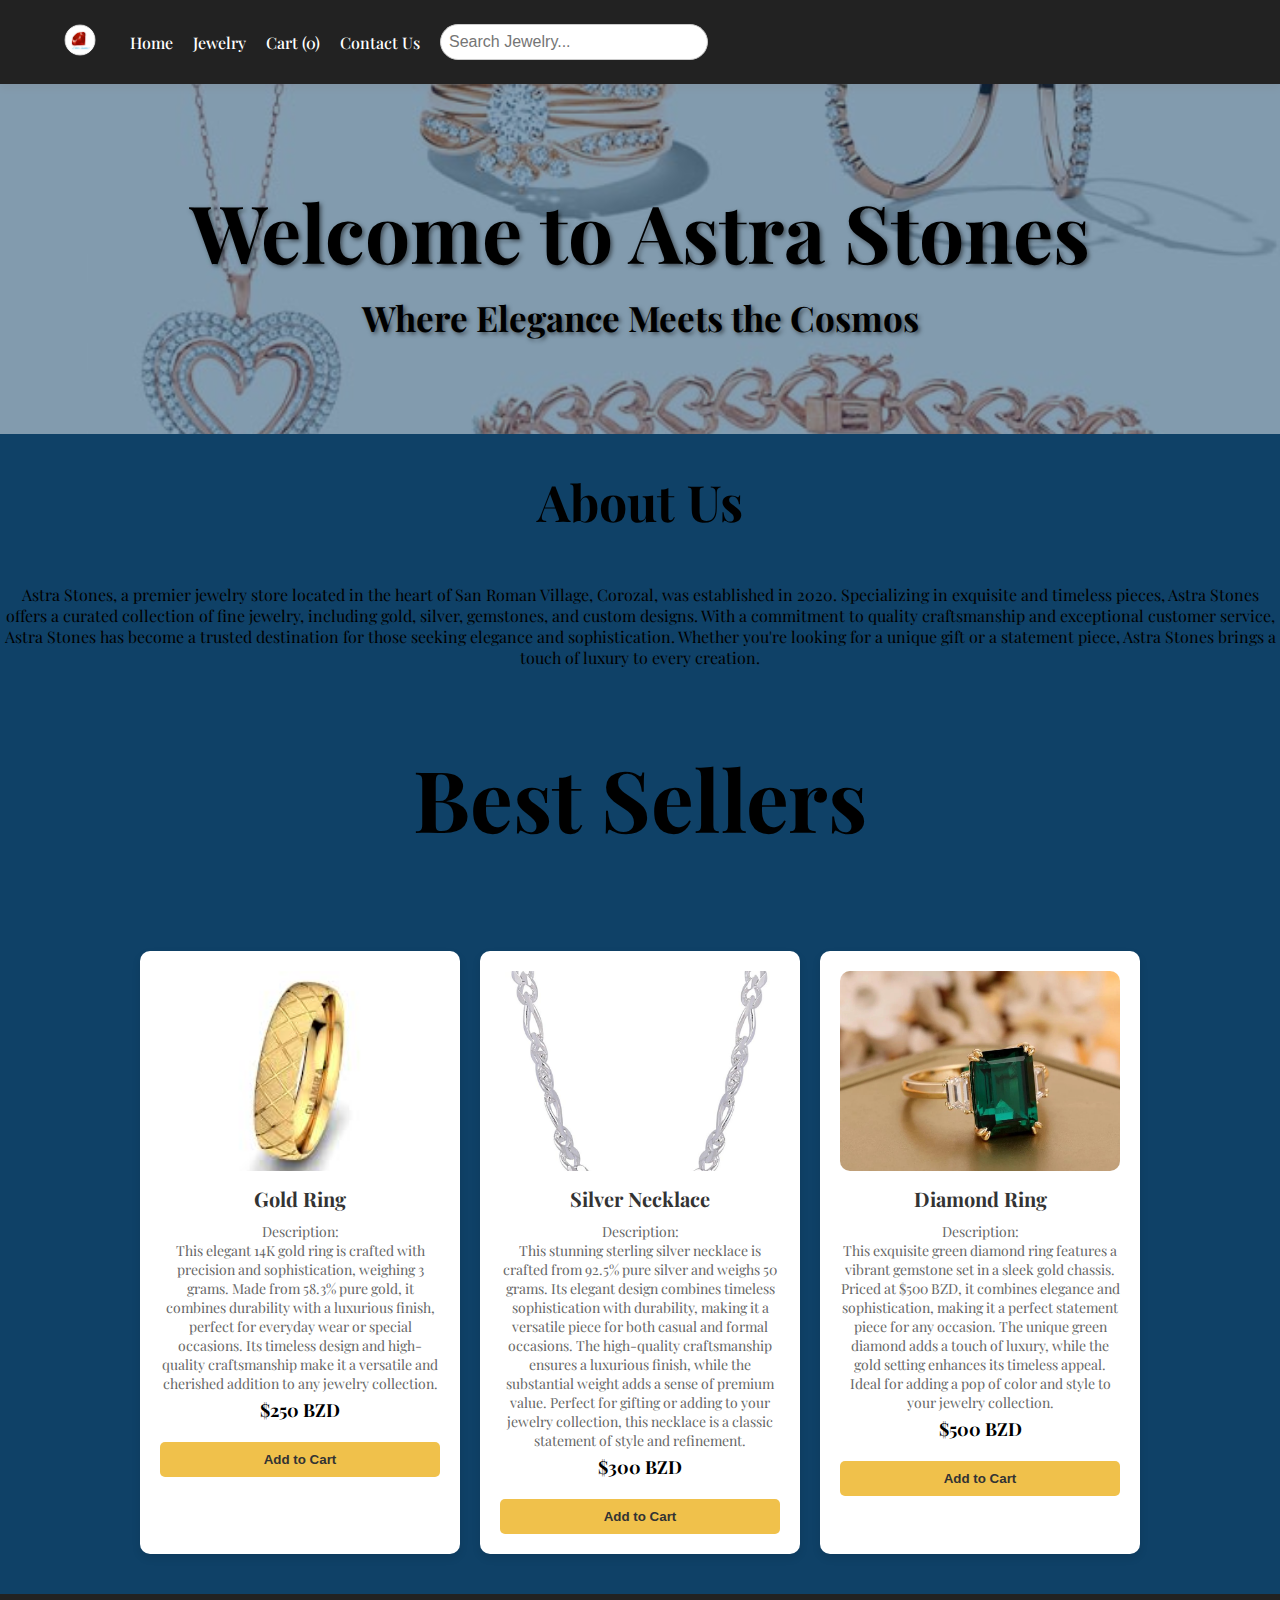
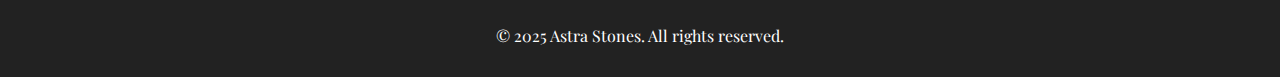
<file: index.html>
<!DOCTYPE html>
<html lang="en">
<head>
    <meta charset="UTF-8">
    <meta name="viewport" content="width=device-width, initial-scale=1.0">
    <title>Astra Stones </title>
    <link rel="stylesheet" href="styles.css">
    <link href="https://fonts.googleapis.com/css2?family=Playfair+Display:wght@400;700&display=swap" rel="stylesheet">
    <script defer src="script.js"></script>
</head>
<body>
    <!-- Navbar -->
    <header>
        <nav>
            <ul>
                <li><a href="index.html"><img src="logo.png" alt="Astra Stones Logo" class="nav-logo"></a></li>
                <li><a href="index.html">Home</a></li>
                <li><a href="jewelry.html">Jewelry</a></li>
                <li><a href="cart.html">Cart (<span id="cart-count">0</span>)</a></li>
                <li><a href="contact.html">Contact Us</a></li>
                <li id="search-container">
                    <input type="text" id="search" placeholder="Search Jewelry..." onkeyup="handleSearch(event)">
                </li>
            </ul>
        </nav>
    </header>

    <!-- Welcome Section with Slideshow -->
    <section class="welcome-section">
        <div class="slideshow-container">
            <img src="s1.jpg" class="active" alt="Jewelry 1">
            <img src="s2.jpg" alt="Jewelry 2">
            <img src="s3.jpg" alt="Jewelry 3">
        </div>
        <div class="welcome-title">
            <h1>Welcome to Astra Stones</h1>
            <h4>Where Elegance Meets the Cosmos</h4>
        </div>
    </section>
    <h1 class="about"><center>About Us</center></h1>
    <p class="aboutstones">Astra Stones, a premier jewelry store located in the heart of San Roman Village, Corozal, was established in 2020. 
        Specializing in exquisite and timeless pieces, Astra Stones offers a curated collection of fine jewelry, including gold, silver, gemstones, and custom designs. With a commitment to quality craftsmanship and exceptional customer service, Astra Stones has become a trusted destination for those seeking elegance and sophistication. Whether you're looking for a unique gift or a statement piece, Astra Stones brings a touch of luxury to every creation.</p>




 <!-- Product Catalog -->
 <h1 class="best">Best Sellers</h1>
 <section id="catalog">
     <div class="product" data-name="Gold Ring">
         <img src="goldring.jpg" alt="Gold Ring">
         <h3>Gold Ring</h3>
         <p>Description:<br>
            This elegant 14K gold ring is crafted with precision and sophistication, weighing 3 grams. Made from 58.3% pure gold, it combines durability with a luxurious finish, perfect for everyday wear or special occasions. Its timeless design and high-quality craftsmanship make it a versatile and cherished addition to any jewelry collection.</p>
         <span>$250 BZD</span>
         <button onclick="addToCart('Gold Ring', 250)">Add to Cart</button>
     </div>
        <div class="product" data-name="Silver Necklace">
            <img src="Silver Necklace.jpg" alt="Silver Necklace">
            <h3>Silver Necklace</h3>
            <p>Description:<br>  
                This stunning sterling silver necklace is crafted from 92.5% pure silver and weighs 50 grams. Its elegant design combines timeless sophistication with durability, making it a versatile piece for both casual and formal occasions. The high-quality craftsmanship ensures a luxurious finish, while the substantial weight adds a sense of premium value. Perfect for gifting or adding to your jewelry collection, this necklace is a classic statement of style and refinement.</p>
            <span>$300 BZD</span>
            <button onclick="addToCart('Silver Necklace', 300)">Add to Cart</button>
        </div>
        <div class="product" data-name="Diamond Ring">
            <img src="greendiamondring.jpg" alt="Gold Diamond Ring">
            <h3>Diamond Ring</h3>
            <p>Description:<br>
                This exquisite green diamond ring features a vibrant gemstone set in a sleek gold chassis. Priced at $500 BZD, it combines elegance and sophistication, making it a perfect statement piece for any occasion. The unique green diamond adds a touch of luxury, while the gold setting enhances its timeless appeal. Ideal for adding a pop of color and style to your jewelry collection.</p>
            <span>$500 BZD</span>
            <button onclick="addToCart('Diamond Ring', 500)">Add to Cart</button>
        </div>
    </section>


    <!-- Footer -->
    <footer>
        <p>&copy; 2025 Astra Stones. All rights reserved.</p>
    </footer>
</body>
</html>
</file>
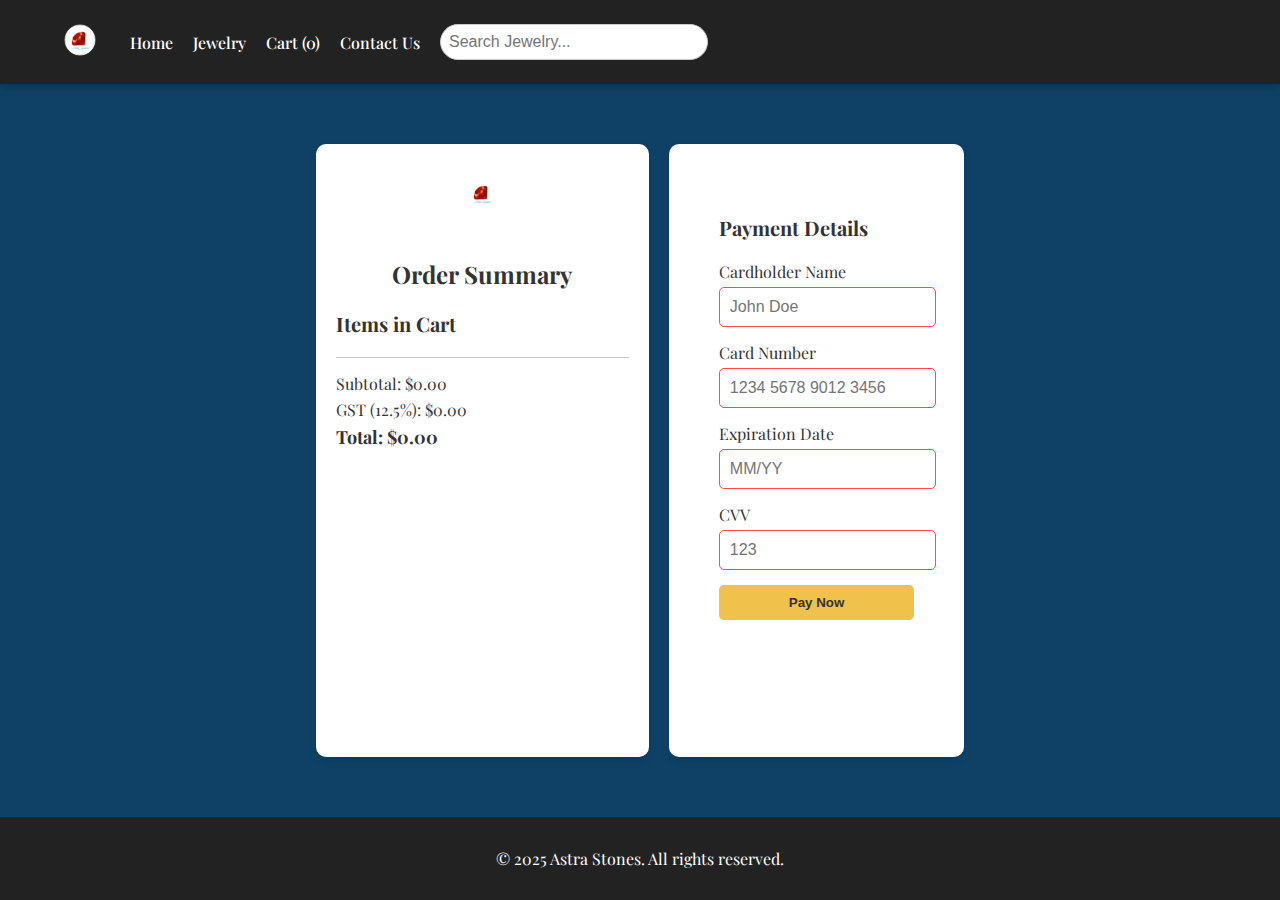
<file: cart.html>
<!DOCTYPE html>
<html lang="en">
<head>
    <meta charset="UTF-8">
    <meta name="viewport" content="width=device-width, initial-scale=1.0">
    <title>Cart - Astra Stones</title>
    <link rel="stylesheet" href="styles.css">
    <link href="https://fonts.googleapis.com/css2?family=Playfair+Display:wght@400;700&display=swap" rel="stylesheet">
    <script defer src="script.js"></script>
</head>
<body>
    <!-- Navigation Bar -->
    <header>
        <nav>
            <ul>
                <li><a href="index.html"><img src="logo.png" alt="Astra Stones Logo" class="nav-logo"></a></li>
                <li><a href="index.html">Home</a></li>
                <li><a href="jewelry.html">Jewelry</a></li>
                <li><a href="cart.html">Cart (<span id="cart-count">0</span>)</a></li>
                <li><a href="contact.html">Contact Us</a></li>
                <li id="search-container">
                    <input type="text" id="search" placeholder="Search Jewelry..." onkeyup="handleSearch(event)">
                </li>
            </ul>
        </nav>
    </header>

    <!-- Cart Section -->
    <section class="cart-container">
        <div class="receipt">
            <div class="receipt-header">
                <img src="logo.png" alt="Alex Juls Jewelry Logo">
                <h2>Order Summary</h2>
            </div>
            <div class="receipt-items">
                <h3>Items in Cart</h3>
                <ul id="cart-items-list"></ul>
            </div>
            <div class="receipt-totals">
                <p>Subtotal: <span id="subtotal">$0.00</span></p>
                <p>GST (12.5%): <span id="gst">$0.00</span></p>
                <p><strong>Total: <span id="total">$0.00</span></strong></p>
            </div>
        </div>
        <div class="payment">
            <h3>Payment Details</h3>
            <form id="payment-form">
                <label for="cardholder-name">Cardholder Name</label>
                <input type="text" id="cardholder-name" name="cardholder-name" placeholder="John Doe" required>
                <div class="error-message">Please fill out this field.</div>

                <label for="card-number">Card Number</label>
                <input type="text" id="card-number" name="card-number" placeholder="1234 5678 9012 3456" required>
                <div class="error-message">Please fill out this field.</div>

                <label for="expiration-date">Expiration Date</label>
                <input type="text" id="expiration-date" name="expiration-date" placeholder="MM/YY" required>
                <div class="error-message">Please fill out this field.</div>

                <label for="cvv">CVV</label>
                <input type="text" id="cvv" name="cvv" placeholder="123" required>
                <div class="error-message">Please fill out this field.</div>

                <button type="submit" id="submit-payment">Pay Now</button>
            </form>
        </div>
        <!-- Confirmation Modal -->
        <div class="modal">
            <div class="modal-content">
                <h3>Confirm Payment</h3>
                <p>Are you sure you want to proceed with the payment?</p>
                <button id="confirm-payment">Confirm</button>
                <button id="cancel-payment">Cancel</button>
            </div>
        </div>
    </section>

    <!-- Footer -->
    <footer>
        <p>&copy; 2025 Astra Stones. All rights reserved.</p>
    </footer>
</body>
</html>
</file>
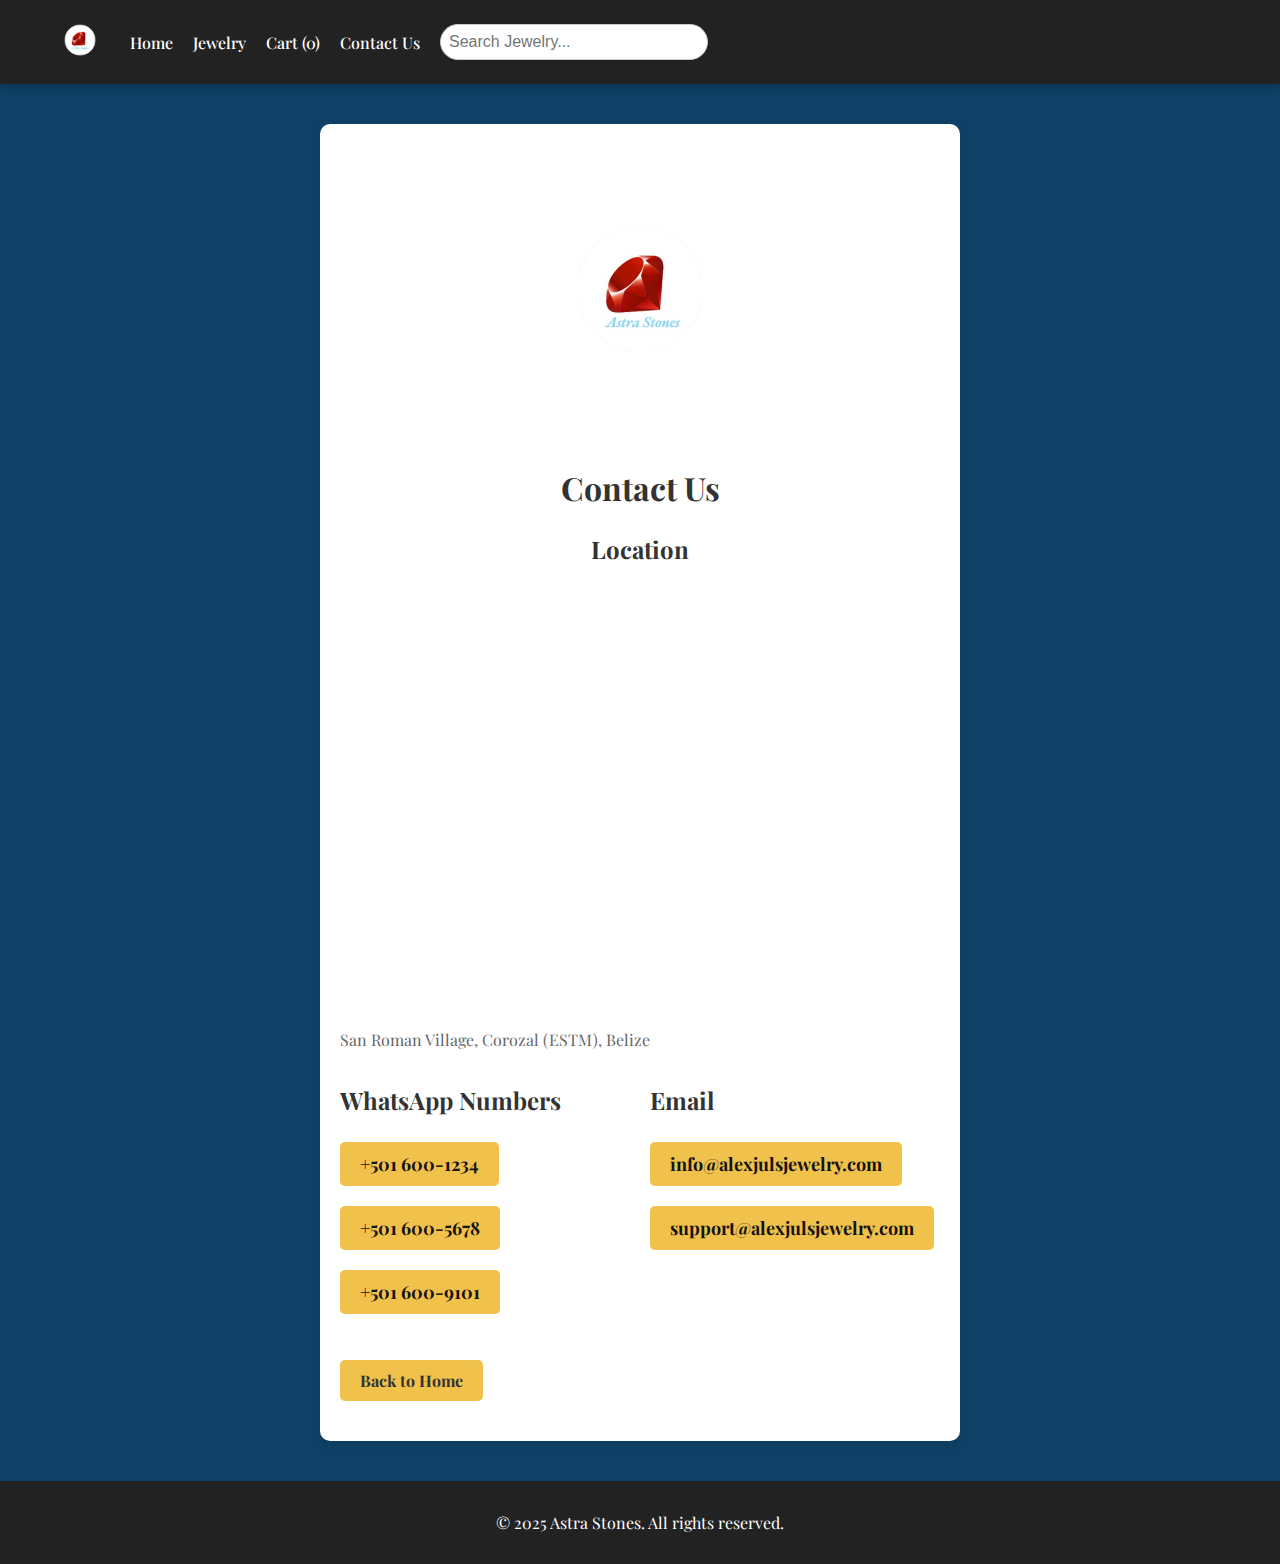
<file: contact.html>
<!DOCTYPE html>
<html lang="en">
<head>
    <meta charset="UTF-8">
    <meta name="viewport" content="width=device-width, initial-scale=1.0">
    <title>Contact Us - Astra Stones</title>
    <link rel="stylesheet" href="styles.css">
    <link href="https://fonts.googleapis.com/css2?family=Playfair+Display:wght@400;700&display=swap" rel="stylesheet">
    <script defer src="script.js"></script>
    <!-- Embed Google Maps -->
    <style>
        .map-container {
            width: 100%;
            height: 400px;
            margin-top: 20px;
            border-radius: 10px;
            overflow: hidden;
            box-shadow: 0 4px 8px rgba(0, 0, 0, 0.1);
        }
        .map-container iframe {
            width: 100%;
            height: 100%;
            border: 0;
        }
    </style>
</head>
<body>

    <!-- Navigation Bar -->
    <header>
        <nav>
            <ul>
                <li><a href="index.html"><img src="logo.png" alt="Astra Stones Logo" class="nav-logo"></a></li>
                <li><a href="index.html">Home</a></li>
                <li><a href="jewelry.html">Jewelry</a></li>
                <li><a href="cart.html">Cart (<span id="cart-count">0</span>)</a></li>
                <li><a href="contact.html">Contact Us</a></li>
                <li id="search-container">
                    <input type="text" id="search" placeholder="Search Jewelry..." onkeyup="handleSearch(event)">
                </li>
            </ul>
        </nav>
    </header>

    <!-- Contact Us Section -->
    <section id="contact">
        <div class="contact-info">
          <center><img src="logo.png" alt="HTML Astra Stones Logo" height="250px" width="250px"></center>    
            <br>
            <h2><center>Contact Us</center></h2>
        
            <!-- Location -->
            <h3><center>Location</center></h3>
            <p>
        
                    <iframe src="https://www.google.com/maps/embed?pb=!1m18!1m12!1m3!1d2383.357801433792!2d-88.51095104314162!3d18.304970637277453!2m3!1f0!2f0!3f0!3m2!1i1024!2i768!4f13.1!3m3!1m2!1s0x8f5becf1aaaaaaab%3A0x90157dc63b8b4a44!2sEscuela%20Secundaria%20T%C3%A9cnica%20M%C3%A9xico!5e1!3m2!1sen!2sbz!4v1741571057695!5m2!1sen!2sbz" width="600" height="450" style="border:0;" allowfullscreen="" loading="lazy" referrerpolicy="no-referrer-when-downgrade"></iframe>
                    San Roman Village, Corozal (ESTM), Belize
                </a>
            </p>

            <!-- Contact Details -->
            <div class="contact-details">
                <!-- WhatsApp Numbers (Left) -->
                <div class="contact-column">
                    <h3>WhatsApp Numbers</h3>
                    <ul>
                        <li><a href="https://wa.me/5016001234" target="_blank">+501 600-1234</a></li>
                        <li><a href="https://wa.me/5016005678" target="_blank">+501 600-5678</a></li>
                        <li><a href="https://wa.me/5016009101" target="_blank">+501 600-9101</a></li>
                    </ul>
                </div>

                <!-- Emails (Right) -->
                <div class="contact-column">
                    <h3>Email</h3>
                    <ul>
                        <li><a href="mailto:info@alexjulsjewelry.com">info@alexjulsjewelry.com</a></li>
                        <li><a href="mailto:support@alexjulsjewelry.com">support@alexjulsjewelry.com</a></li>
                    </ul>
                </div>
            </div>

            <!-- Google Map -->
          
            <!-- Back to Home Link -->
            <a href="index.html" class="back-home">Back to Home</a>
        </div>
    </section>

    <!-- Footer -->
    <footer>
        <p>&copy; 2025 Astra Stones. All rights reserved.</p>
    </footer>

</body>
</html>
</file>
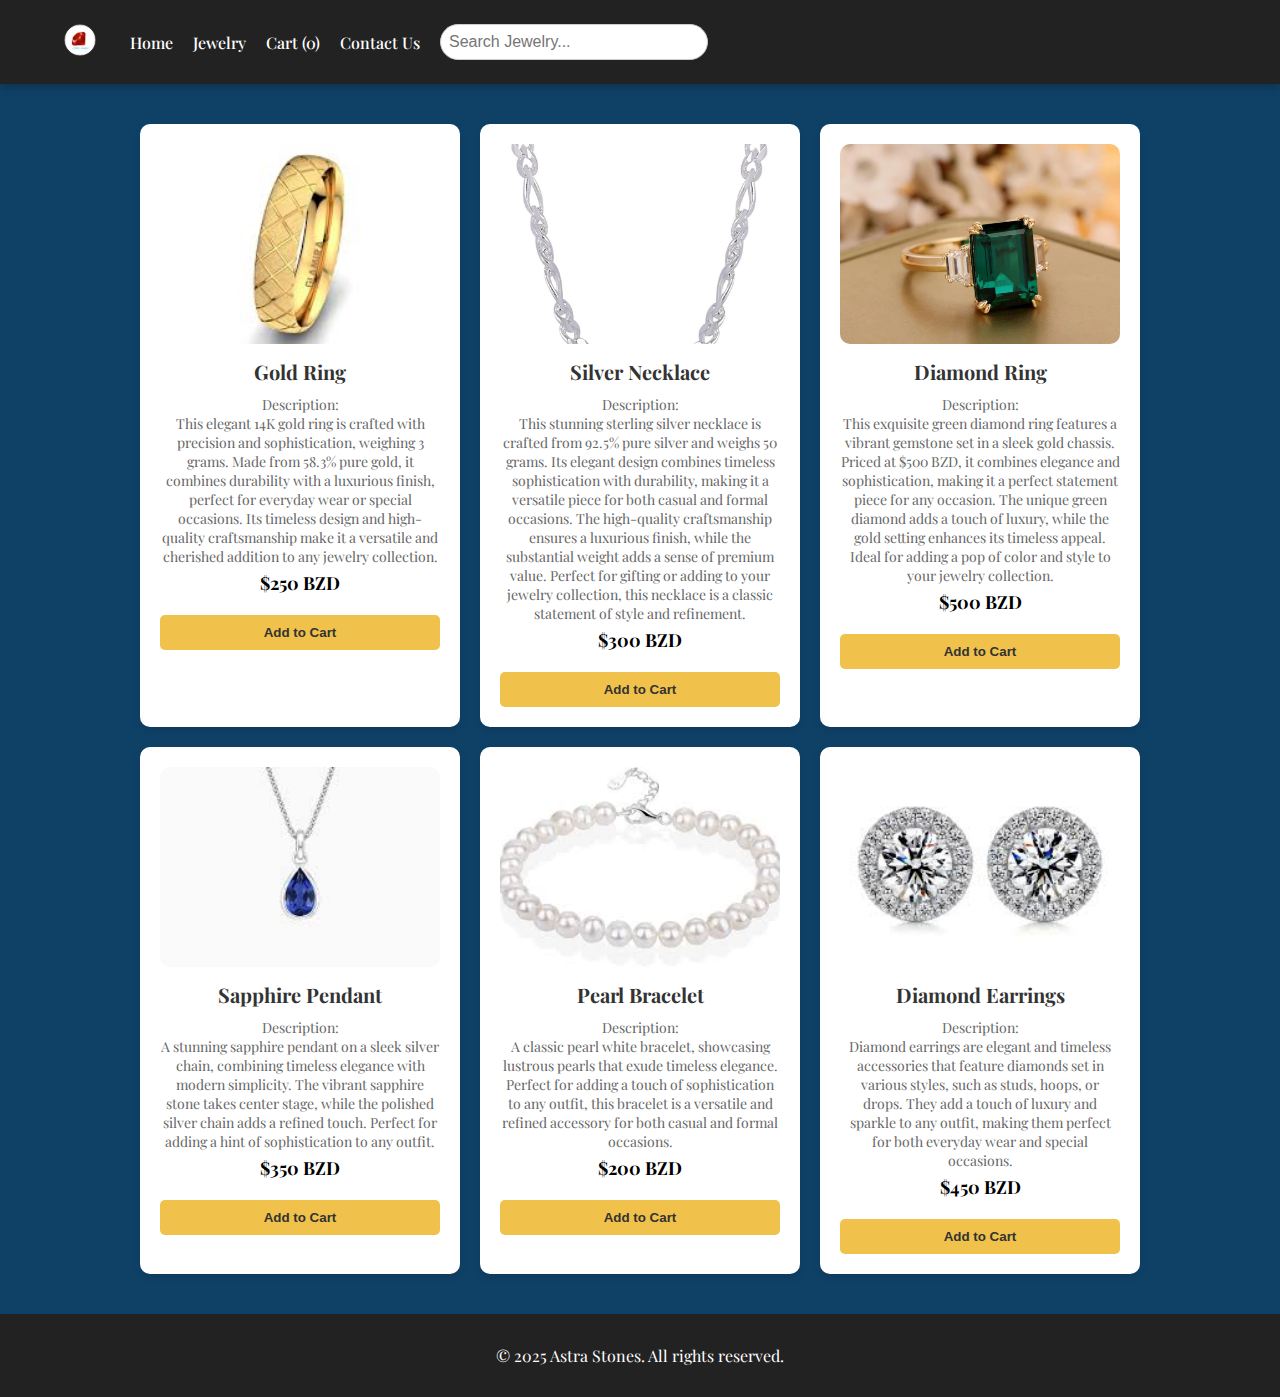
<file: jewelry.html>
<!DOCTYPE html>
<html lang="en">
<head>
    <meta charset="UTF-8">
    <meta name="viewport" content="width=device-width, initial-scale=1.0">
    <title>Jewelry </title>
    <link rel="stylesheet" href="styles.css">
    <link href="https://fonts.googleapis.com/css2?family=Playfair+Display:wght@400;700&display=swap" rel="stylesheet">
    <script defer src="script.js"></script>
</head>
<body>

    <!-- Navbar -->
    <header>
        <nav>
            <ul>
                <li><a href="index.html"><img src="logo.png" alt="Astra Stones Logo" class="nav-logo"></a></li>
                <li><a href="index.html">Home</a></li>
                <li><a href="jewelry.html">Jewelry</a></li>
                <li><a href="cart.html">Cart (<span id="cart-count">0</span>)</a></li>
                <li><a href="contact.html">Contact Us</a></li>
                <li id="search-container">
                    <input type="text" id="search" placeholder="Search Jewelry..." onkeyup="handleSearch(event)">
                </li>
            </ul>
        </nav>
    </header>

    <!-- Product Catalog -->
    <section id="catalog">
        <div class="product" data-name="Gold Ring">
            <img src="goldring.jpg" alt="Gold Ring">
            <h3>Gold Ring</h3>
            <p>Description:<br>
               This elegant 14K gold ring is crafted with precision and sophistication, weighing 3 grams. Made from 58.3% pure gold, it combines durability with a luxurious finish, perfect for everyday wear or special occasions. Its timeless design and high-quality craftsmanship make it a versatile and cherished addition to any jewelry collection.</p>
            <span>$250 BZD</span>
            <button onclick="addToCart('Gold Ring', 250)">Add to Cart</button>
        </div>
           <div class="product" data-name="Silver Necklace">
               <img src="Silver Necklace.jpg" alt="Silver Necklace">
               <h3>Silver Necklace</h3>
               <p>Description:<br>  
                   This stunning sterling silver necklace is crafted from 92.5% pure silver and weighs 50 grams. Its elegant design combines timeless sophistication with durability, making it a versatile piece for both casual and formal occasions. The high-quality craftsmanship ensures a luxurious finish, while the substantial weight adds a sense of premium value. Perfect for gifting or adding to your jewelry collection, this necklace is a classic statement of style and refinement.</p>
               <span>$300 BZD</span>
               <button onclick="addToCart('Silver Necklace', 300)">Add to Cart</button>
           </div>
           <div class="product" data-name="Diamond Ring">
               <img src="greendiamondring.jpg" alt="Gold Diamond Ring">
               <h3>Diamond Ring</h3>
               <p> Description:<br>
                This exquisite green diamond ring features a vibrant gemstone set in a sleek gold chassis. Priced at $500 BZD, it combines elegance and sophistication, making it a perfect statement piece for any occasion. The unique green diamond adds a touch of luxury, while the gold setting enhances its timeless appeal. Ideal for adding a pop of color and style to your jewelry collection.</p>
               <span>$500 BZD</span>
               <button onclick="addToCart('Diamond Ring', 500)">Add to Cart</button>
           </div>
        <div class="product" data-name="Sapphire Pendant">
            <img src="Sapphire Pendant.jpg" alt="Sapphire Pendant">
            <h3>Sapphire Pendant</h3>
            <p>Description:<br>
                A stunning sapphire pendant on a sleek silver chain, combining timeless elegance with modern simplicity. The vibrant sapphire stone takes center stage, while the polished silver chain adds a refined touch. Perfect for adding a hint of sophistication to any outfit.
            </p>
            <span>$350 BZD</span>
            <button onclick="addToCart('Sapphire Pendant', 350)">Add to Cart</button>
        </div>
        <div class="product" data-name="Pearl Bracelet">
            <img src="Pearl Bracelet.jpg" alt="Pearl Bracelet">
            <h3>Pearl Bracelet</h3>
            <p>Description:<br>
                A classic pearl white bracelet, showcasing lustrous pearls that exude timeless elegance. Perfect for adding a touch of sophistication to any outfit, this bracelet is a versatile and refined accessory for both casual and formal occasions.</p>
            <span>$200 BZD</span>
            <button onclick="addToCart('Pearl Bracelet', 200)">Add to Cart</button>
        </div>
        <div class="product" data-name="Diamond Earrings">
            <img src="Diamond Earrings.jpg" alt="Diamond Earrings">
            <h3>Diamond Earrings</h3>
            <p>Description:<br>
                Diamond earrings are elegant and timeless accessories that feature diamonds set in various styles, such as studs, hoops, or drops. They add a touch of luxury and sparkle to any outfit, making them perfect for both everyday wear and special occasions.</p>
            <span>$450 BZD</span>
            <button onclick="addToCart('Diamond Earrings', 450)">Add to Cart</button>
        </div>
        <!-- Add more products as needed -->
    </section>

    <!-- Footer -->
    <footer>
        <p>&copy; 2025 Astra Stones. All rights reserved.</p>
    </footer>

</body>
</html>
</file>
<file: styles.css>
/* General Styles */
body {
    font-family: 'Playfair Display', serif;
    margin: 0;
    padding: 0;
    background-color:rgb(15, 65, 103);
    display: flex;
    flex-direction: column;
    min-height: 100vh;
}

/* Navigation Bar */
nav {
    display: flex;
    align-items: center;
    justify-content: space-between;
    background-color: #222;
    padding: 10px 50px;
    box-shadow: 0 4px 8px rgba(0, 0, 0, 0.2);
}

.nav-logo {
    height: 60px;
}

nav ul {
    display: flex;
    list-style: none;
    gap: 20px;
    align-items: center;
    margin: 0;
    padding: 0;
}

nav a {
    text-decoration: none;
    color: #fff;
    font-weight: 500;
    font-size: 16px;
    transition: color 0.3s;
}

nav a:hover {
    color: #f0c14b;
}

#search-container {
    flex: 1;
    display: flex;
    justify-content: center;
}

#search {
    width: 250px;
    padding: 8px;
    border-radius: 20px;
    border: 1px solid #ccc;
    outline: none;
    font-size: 16px;
}

/* Welcome Section with Semi-Transparent Slideshow */
.welcome-section {
    position: relative;
    width: 100%;
    height: 350px;
    display: flex;
    align-items: center;
    justify-content: center;
    text-align: center;
    color: black;
    overflow: hidden;
}

.slideshow-container {
    position: absolute;
    width: 100%;
    height: 100%;
    overflow: hidden;
    z-index: 1;
}

.slideshow-container img {
    width: 100%;
    height: 100%;
    object-fit: cover;
    position: absolute;
    top: 0;
    left: 100%;
    transition: left 1.5s ease-in-out;
    opacity: 0.5; /* Semi-transparent */
}

.slideshow-container img.active {
    left: 0;
}

.welcome-title {
    position: relative;
    z-index: 10;
    text-shadow: 2px 2px 4px rgba(0, 0, 0, 0.5);
}

.welcome-title h1 {
    font-size: 80px;
    margin: 0;
}

.welcome-title h4 {
    font-size: 35px; /* smaller than h1  */
    margin: 10px 0 0; /* Adjust the top margin to reduce the gap */
}
.best{
    font-size: 85px;
    text-align: center;
}
/* Product Catalog */
#catalog {
    display: flex;
    flex-wrap: wrap;
    justify-content: center;
    gap: 20px;
    margin: 40px auto;
    max-width: 1200px;
    flex: 1;
}

.product {
    background: white;
    padding: 20px;
    width: 280px;
    border-radius: 10px;
    box-shadow: 0 4px 8px rgba(0, 0, 0, 0.1);
    text-align: center;
}

.product img {
    width: 100%;
    height: 200px;
    object-fit: cover;
    border-radius: 10px;
}

.product h3 {
    font-size: 20px;
    color: #333;
    margin: 10px 0;
}

.product p {
    font-size: 14px;
    color: #666;
    margin: 5px 0;
}

.product span {
    font-size: 18px;
    font-weight: bold;
    display: block;
    margin-bottom: 10px;
}

.product button {
    margin-top: 10px;
    padding: 10px 15px;
    background: #f0c14b;
    border: none;
    cursor: pointer;
    font-weight: bold;
    border-radius: 5px;
    transition: background 0.3s;
    width: 100%;
    color: #333;
}

.product button:hover {
    background: #e6ac00;
}

/* Cart Page Styles */
.cart-container {
    display: flex;
    justify-content: space-between;
    margin: 40px auto;
    max-width: 1400px;
    padding: 20px;
    flex: 1;
    gap: 20px;
}

.receipt {
    flex: 1.5;
    background: white;
    padding: 20px;
    border-radius: 10px;
    box-shadow: 0 4px 8px rgba(0, 0, 0, 0.1);
}

.receipt-header {
    text-align: center;
    margin-bottom: 20px;
}

.receipt-header img {
    height: 60px;
    margin-bottom: 10px;
}

.receipt-header h2 {
    font-size: 24px;
    color: #333;
}

.receipt-items h3 {
    font-size: 20px;
    color: #333;
    margin-bottom: 10px;
}

.receipt-items ul {
    list-style: none;
    padding: 0;
}

.receipt-items li {
    display: flex;
    justify-content: space-between;
    align-items: center;
    font-size: 16px;
    color: #666;
    margin-bottom: 10px;
}

.receipt-items li button {
    background: #ff4d4d;
    border: none;
    color: white;
    padding: 5px 10px;
    border-radius: 5px;
    cursor: pointer;
    font-size: 14px;
}

.receipt-items li button:hover {
    background: #ff1a1a;
}

.receipt-totals {
    margin-top: 20px;
    border-top: 1px solid #ccc;
    padding-top: 10px;
}

.receipt-totals p {
    font-size: 16px;
    color: #333;
    margin: 5px 0;
}

.receipt-totals strong {
    font-size: 18px;
}

.payment {
    flex: 1;
    background: white;
    padding: 50px;
    border-radius: 10px;
    box-shadow: 0 4px 8px rgba(0, 0, 0, 0.1);
}

.payment h3 {
    font-size: 20px;
    color: #333;
    margin-bottom: 20px;
}

.payment label {
    display: block;
    font-size: 16px;
    color: #333;
    margin-bottom: 5px;
}

.payment input {
    width: 100%;
    padding: 10px;
    margin-bottom: 15px;
    border: 1px solid #ccc;
    border-radius: 5px;
    font-size: 16px;
}

.payment input:invalid {
    border-color: #ff4d4d; /* Red border for invalid fields */
}

.payment input:valid {
    border-color: #4CAF50; /* Green border for valid fields */
}

.payment button {
    width: 100%;
    padding: 10px;
    background: #f0c14b;
    border: none;
    cursor: pointer;
    font-weight: bold;
    border-radius: 5px;
    transition: background 0.3s;
    color: #333; /* Ensure text is visible */
}

.payment button:hover {
    background: #e6ac00;
}

.payment button:disabled {
    background: #ccc;
    cursor: not-allowed;
}

/* Error Message Styles */
.payment input.invalid + .error-message {
    display: block;
    color: #ff4d4d;
    font-size: 14px;
    margin-top: -10px;
    margin-bottom: 10px;
}

.payment input + .error-message {
    display: none; /* Hide error message by default */
}

/* Contact Section Styles */
#contact {
    padding: 40px 20px;
    background-color: #fff;
    text-align: center;
    margin: 40px auto;
    max-width: 800px;
    border-radius: 10px;
    box-shadow: 0 4px 8px rgba(0, 0, 0, 0.1);
}

#contact h2 {
    font-size: 32px;
    color: #333;
    margin-bottom: 20px;
}

.contact-info {
    text-align: left;
    margin: 0 auto;
    max-width: 600px;
}

.contact-info h3 {
    font-size: 24px;
    color: #333;
    margin-bottom: 10px;
}

.contact-details {
    display: flex;
    justify-content: space-between;
    gap: 20px;
    margin-bottom: 20px;
}

.contact-column {
    flex: 1;
}

.contact-column ul {
    list-style: none;
    padding: 0;
}

.contact-column ul li {
    margin-bottom: 10px;
}

.contact-column ul li a {
    text-decoration: none;
    color: #131313;
    font-size: 18px;
    transition: color 0.3s;
}

.contact-column ul li a:hover {
    color: #99996f;
}

.contact-info p {
    font-size: 16px;
    color: #666;
    margin: 10px 0;
}

.contact-info a {
    display: inline-block;
    margin-top: 10px;
    padding: 10px 20px;
    background-color: #f0c14b;
    color: #333; /* Ensure text is visible */
    text-decoration: none;
    border-radius: 5px;
    font-weight: bold;
    transition: background-color 0.3s;
}

.contact-info a:hover {
    background-color: #e6ac00;
}

/* Map Container */
.map-container {
    width: 100%;
    height: 400px;
    margin-top: 20px;
    border-radius: 10px;
    overflow: hidden;
    box-shadow: 0 4px 8px rgba(0, 0, 0, 0.1);
}

.map-container iframe {
    width: 100%;
    height: 100%;
    border: 0;
}

/* Confirmation Modal */
.modal {
    display: none;
    position: fixed;
    top: 0;
    left: 0;
    width: 100%;
    height: 100%;
    background: rgba(0, 0, 0, 0.5);
    justify-content: center;
    align-items: center;
    z-index: 1000;
}

.modal-content {
    background: white;
    padding: 20px;
    border-radius: 10px;
    text-align: center;
    box-shadow: 0 4px 8px rgba(0, 0, 0, 0.2);
    max-width: 400px;
    width: 100%;
}

.modal h3 {
    font-size: 24px;
    margin-bottom: 10px;
    color: #333;
}

.modal p {
    font-size: 16px;
    margin-bottom: 20px;
    color: #666;
}

.modal button {
    padding: 10px 20px;
    margin: 5px;
    border: none;
    border-radius: 5px;
    font-size: 16px;
    cursor: pointer;
    transition: background 0.3s;
}

#confirm-payment {
    background: #4CAF50;
    color: #fff;
}

#confirm-payment:hover {
    background: #45a049;
}

#cancel-payment {
    background: #ff4d4d;
    color: #fff;
}

#cancel-payment:hover {
    background: #ff1a1a;
}

/* Footer */
footer {
    background: #222;
    color: white;
    padding: 15px;
    text-align: center;
    margin-top: auto;
}
/* Search Bar Styles */
#search-container {
    flex: 1;
    display: flex;
    justify-content: center;
}

#search {
    width: 250px;
    padding: 8px;
    border-radius: 20px;
    border: 1px solid #ccc;
    outline: none;
    font-size: 16px;
    transition: border-color 0.3s, box-shadow 0.3s;
}

#search:focus {
    border-color: #f0c14b;
    box-shadow: 0 0 5px rgba(240, 193, 75, 0.5);
}
.about{
    font-size: 50px;
}
.aboutstones{
    text-align: center;
}
</file>
